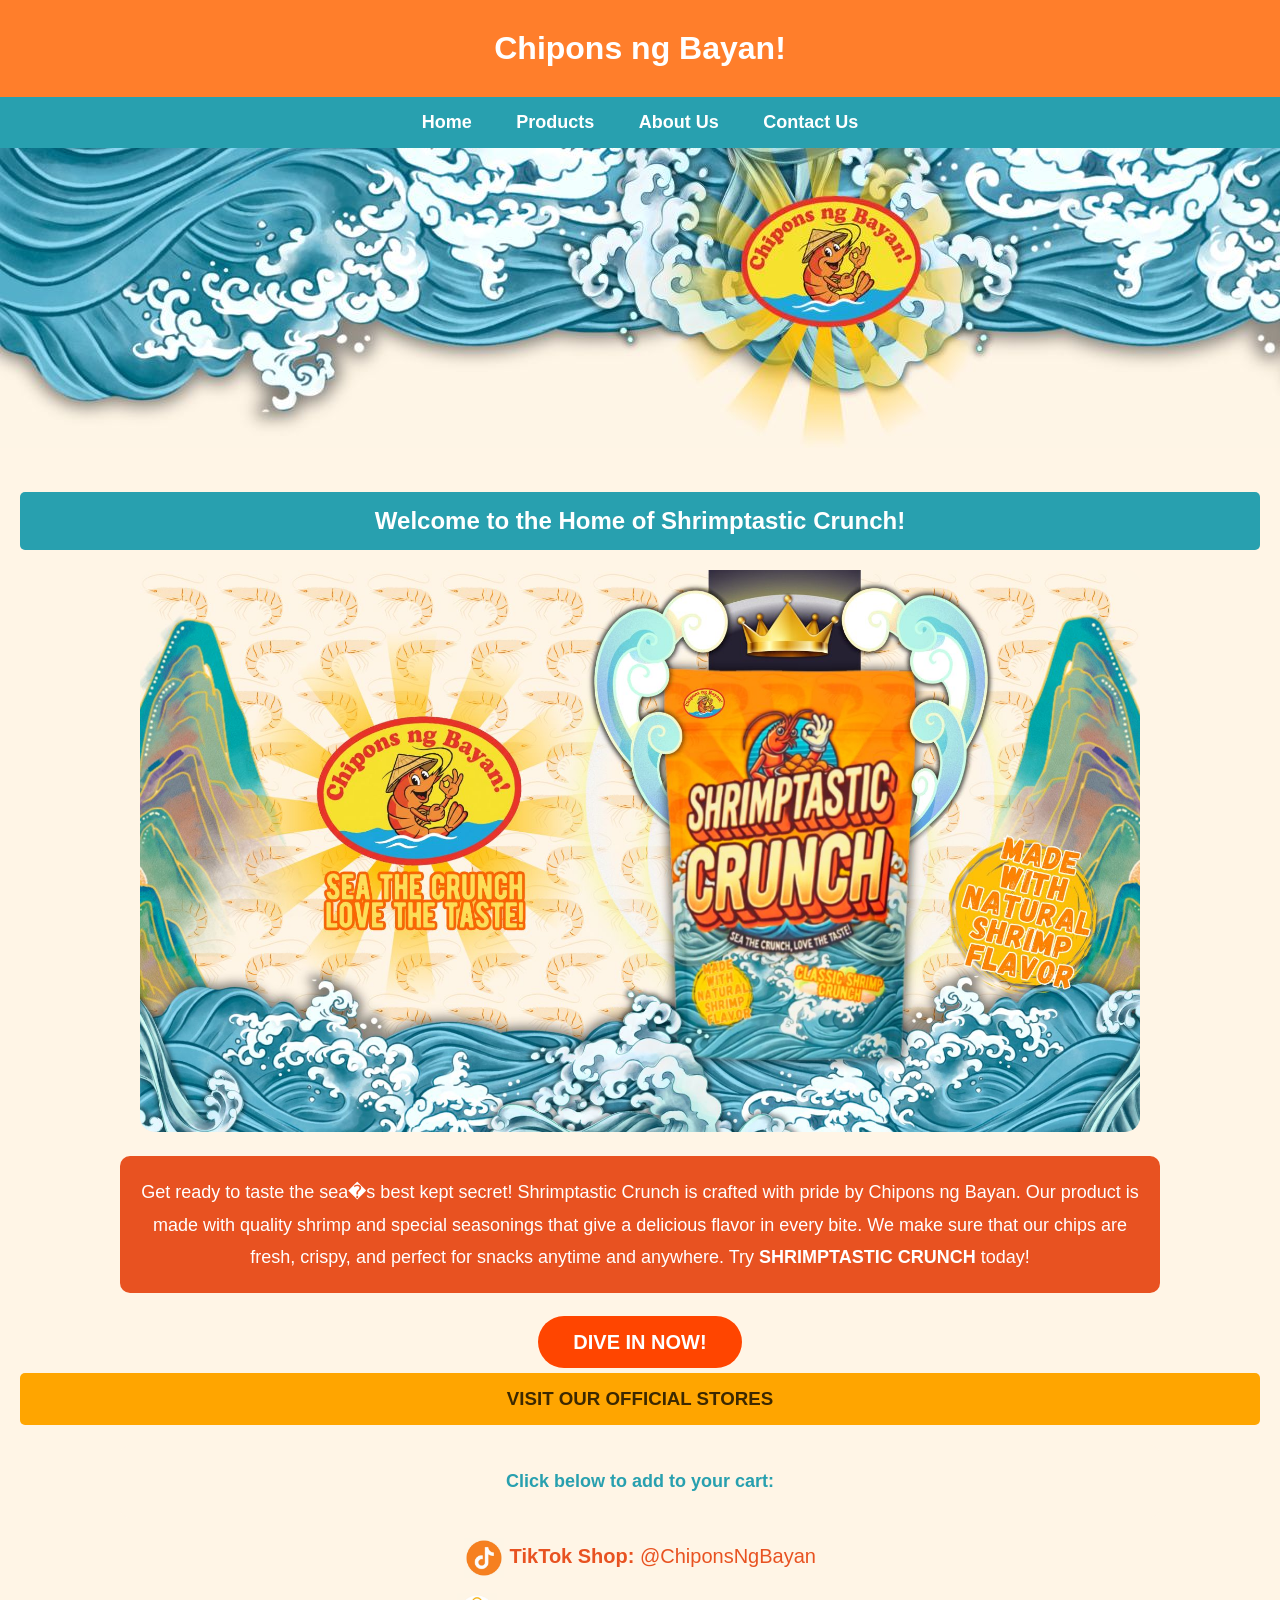
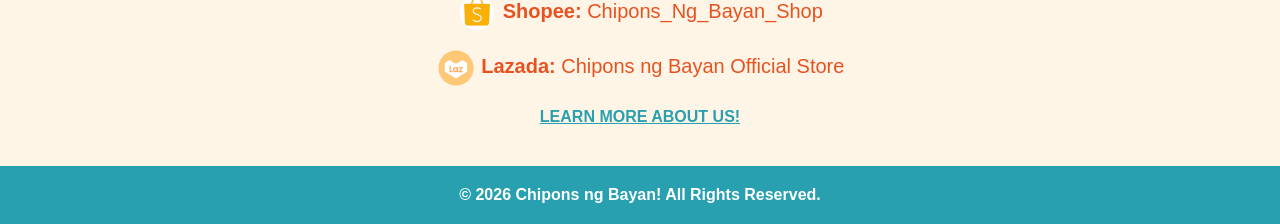
<file: index.html>
<!DOCTYPE html>
<html lang="en">
<head>
    <title>Chipons ng Bayan! - Home</title>
    <link rel="stylesheet" href="style_ChiponsngBayan.css">
</head>
<body>
    <h1>Chipons ng Bayan!</h1>
    <nav>
        <a href="index.html">Home</a>
        <a href="product.html">Products</a>
        <a href="about.html">About Us</a>
        <a href="contact.html">Contact Us</a>
    </nav>
	<img class="pork" src="1.jpg"><br>
    <div style="text-align: center; padding: 20px;">
        <h2 style="background-color: rgb(40, 160, 175); color: white;">Welcome to the Home of Shrimptastic Crunch!</h2>
        <img src="3.jpg" style="max-width: 1000px; width: 100%; border-radius: 15px;"><br>
        <p style="color: white; background-color: rgb(232, 82, 33);">
            Get ready to taste the sea�s best kept secret! Shrimptastic Crunch is crafted with pride by Chipons ng Bayan.
            Our product is made with quality shrimp and special seasonings that give a delicious flavor in every bite.
            We make sure that our chips are fresh, crispy, and perfect for snacks anytime and anywhere. Try <strong>SHRIMPTASTIC CRUNCH</strong> today!
        </p>
        <br>

        <a href="Product_ChiponsngBayan.html" style="background-color: rgb(255, 69, 0); color: white; padding: 15px 35px; text-decoration: none; border-radius: 30px; font-weight: bold; font-size: 20px;">DIVE IN NOW!</a>
       
         <h3>VISIT OUR OFFICIAL STORES</h3>
        <p style="color: rgb(40, 160, 175); background-color: rgb(255, 245, 230); font-weight: bold;">
            Click below to add to your cart:
        </p>
       
        <ul style="list-style: none; padding: 0; font-size: 20px;">
            <li style="margin: 15px;"><a href="https://www.tiktok.com/@ChiponsNgBayan" target="_blank" style="text-decoration: none; color: rgb(232, 82, 33);"><img src="Tiktok.jpg" width="40" style="vertical-align: middle;"> <strong>TikTok Shop:</strong> @ChiponsNgBayan</a></li>
            <li style="margin: 15px;"><a href="https://shopee.ph/Chipons_Ng_Bayan_Shop" target="_blank" style="text-decoration: none; color: rgb(232, 82, 33);"><img src="Shopee.jpg" width="40" style="vertical-align: middle;"> <strong>Shopee:</strong> Chipons_Ng_Bayan_Shop</a></li>
            <li style="margin: 15px;"><a href="https://www.lazada.com.ph/shop/chipons-ng-bayan" target="_blank" style="text-decoration: none; color: rgb(232, 82, 33);"><img src="Lazada.jpg" width="40" style="vertical-align: middle;"> <strong>Lazada:</strong> Chipons ng Bayan Official Store</a></li>
        </ul>

	<a href="About_ChiponsngBayan.html" style="font-weight: bold; color: rgb(40, 160, 175);">LEARN MORE ABOUT US!</a>
    </div>

    <div class="footer">
        &copy; 2026 Chipons ng Bayan! All Rights Reserved.
    </div>
</body>
</html>
</file>
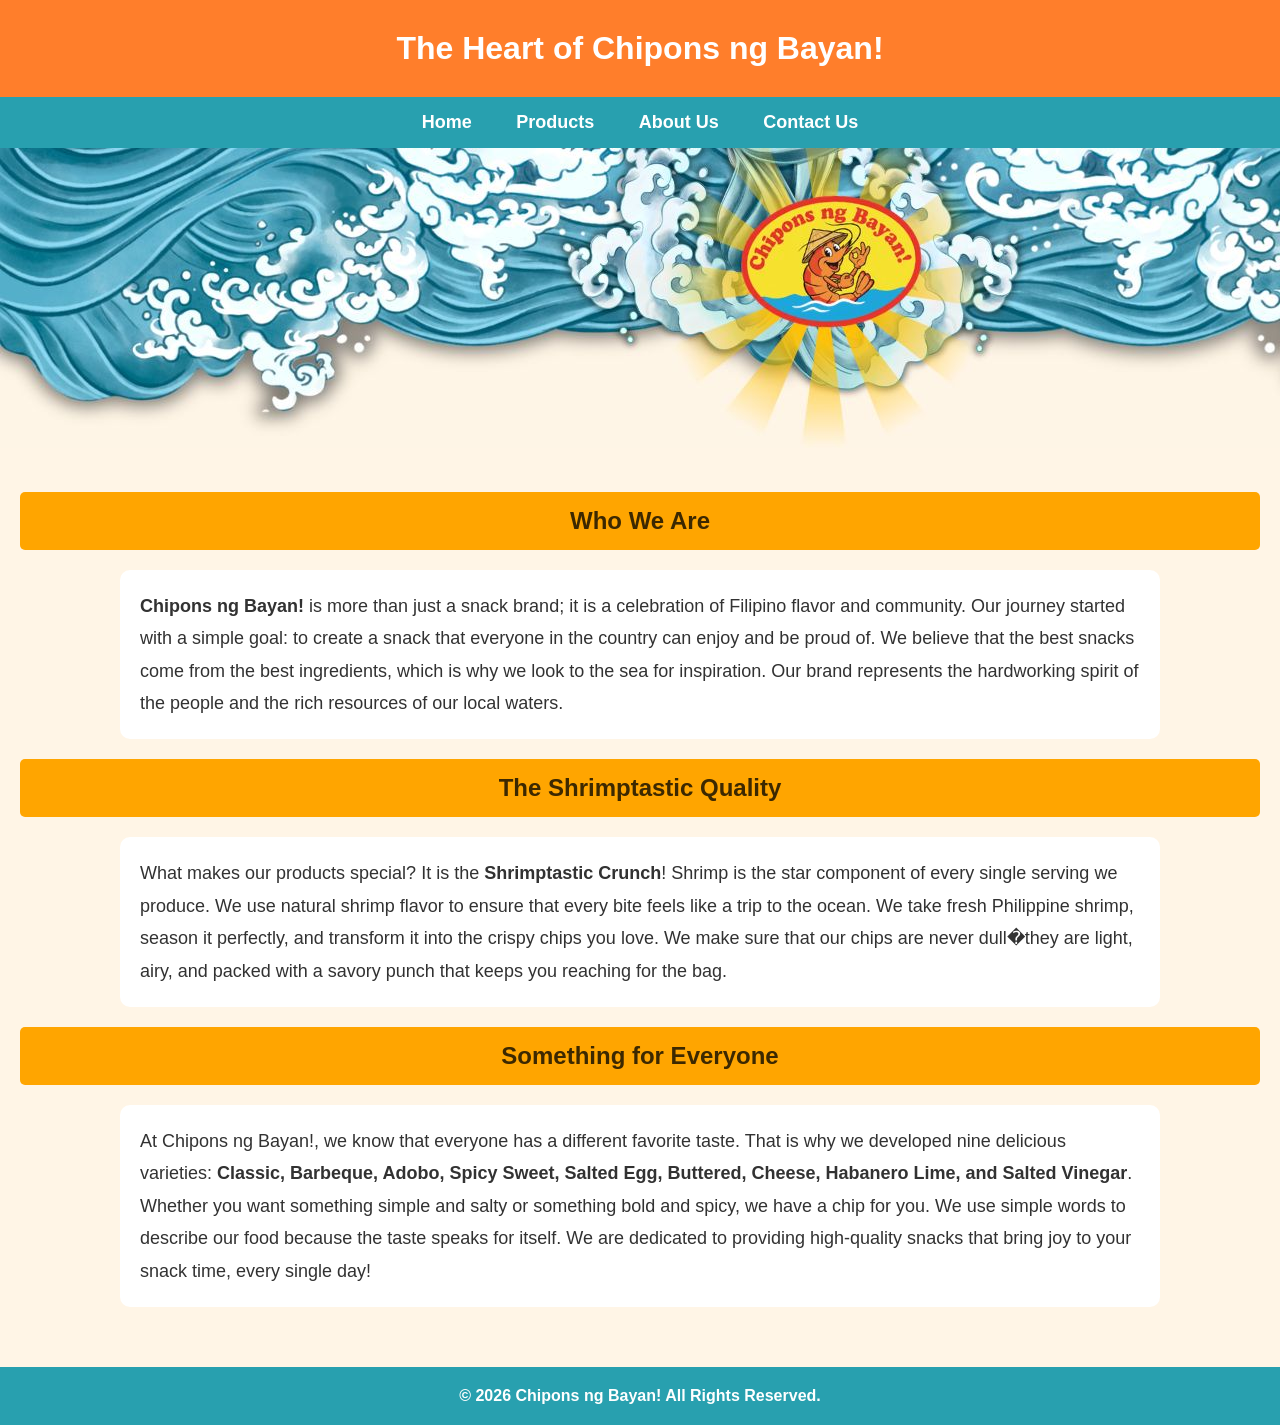
<file: about.html>
<!DOCTYPE html>
<html lang="en">
<head>
    <title>About Us - Chipons ng Bayan!</title>
    <link rel="stylesheet" href="style_ChiponsngBayan.css">
</head>
<body>
    <h1>The Heart of Chipons ng Bayan!</h1>
     <nav> 
        <a href="index.html">Home</a>
        <a href="product.html">Products</a>
        <a href="about.html">About Us</a>
        <a href="contact.html">Contact Us</a>
    </nav>
	<img src="1.jpg"><br>
    <div style="padding: 20px;">
        <h2 style="text-align: center;">Who We Are</h2>
        <p><strong>Chipons ng Bayan!</strong> is more than just a snack brand; it is a celebration of Filipino flavor and community. Our journey started with a simple goal: to create a snack that everyone in the country can enjoy and be proud of. We believe that the best snacks come from the best ingredients, which is why we look to the sea for inspiration. Our brand represents the hardworking spirit of the people and the rich resources of our local waters.</p>
        
        <h2 style="text-align: center;">The Shrimptastic Quality</h2>
        <p>What makes our products special? It is the <strong>Shrimptastic Crunch</strong>! Shrimp is the star component of every single serving we produce. We use natural shrimp flavor to ensure that every bite feels like a trip to the ocean. We take fresh Philippine shrimp, season it perfectly, and transform it into the crispy chips you love. We make sure that our chips are never dull�they are light, airy, and packed with a savory punch that keeps you reaching for the bag.</p>

        <h2 style="text-align: center;">Something for Everyone</h2>
        <p>At Chipons ng Bayan!, we know that everyone has a different favorite taste. That is why we developed nine delicious varieties: <strong>Classic, Barbeque, Adobo, Spicy Sweet,  Salted Egg, Buttered, Cheese, Habanero Lime, and Salted Vinegar</strong>. Whether you want something simple and salty or something bold and spicy, we have a chip for you. We use simple words to describe our food because the taste speaks for itself. We are dedicated to providing high-quality snacks that bring joy to your snack time, every single day!</p>
        
    </div>

    <div class="footer">
        &copy; 2026 Chipons ng Bayan! All Rights Reserved.
    </div>
</body>
</html>
</file>
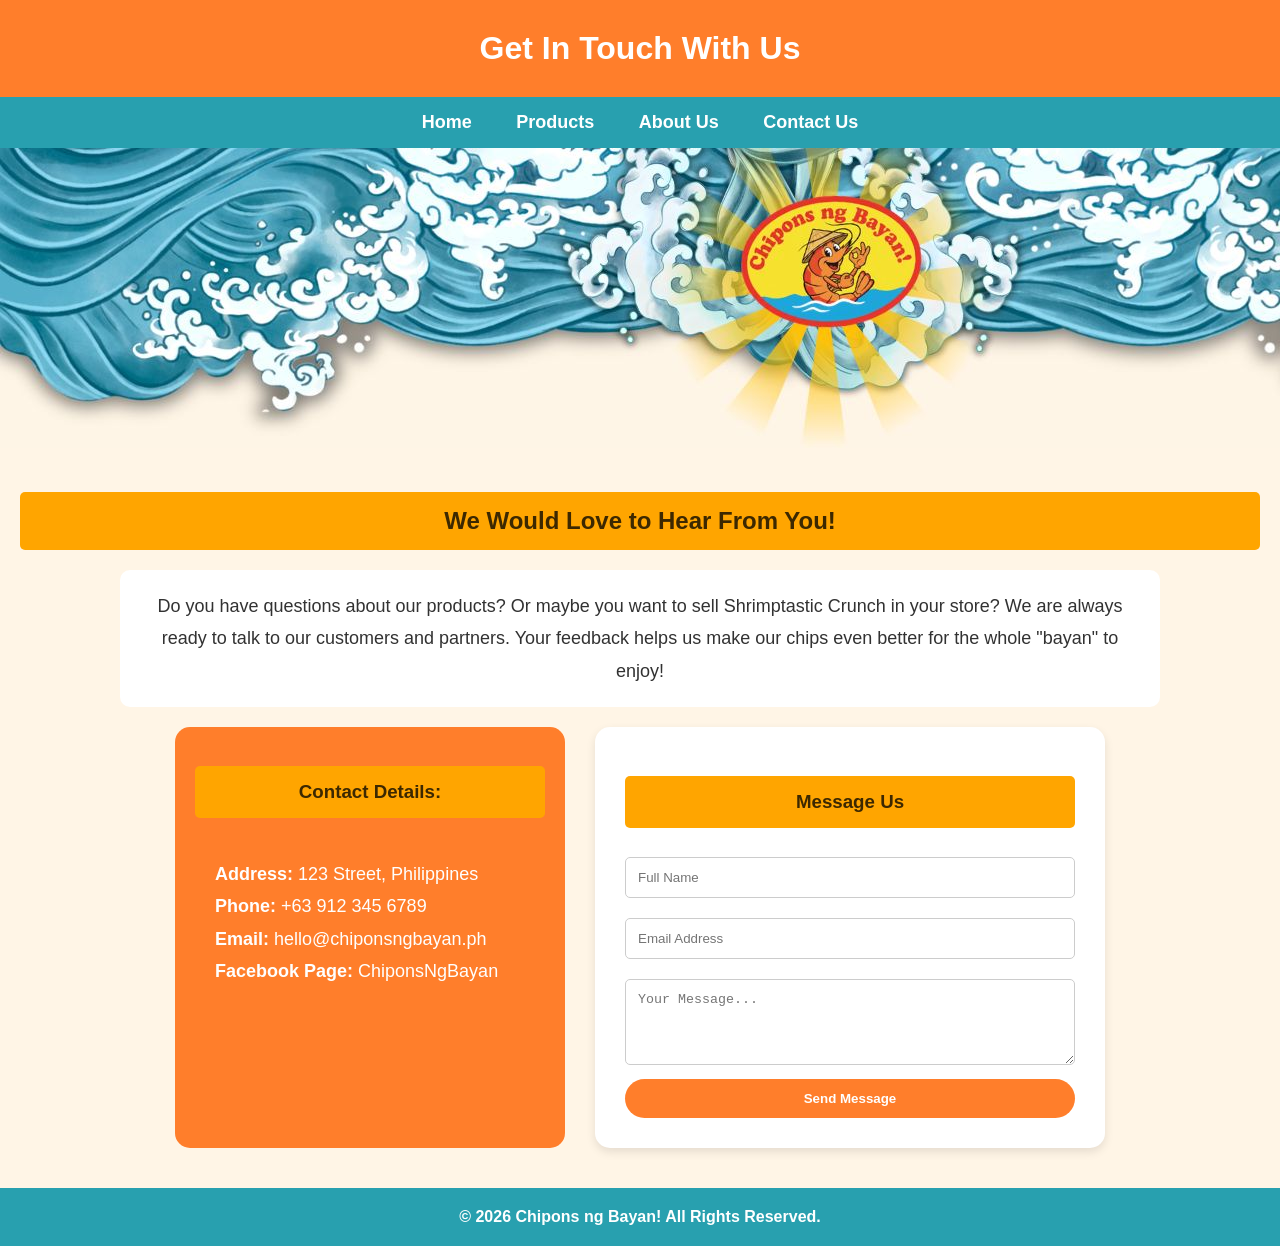
<file: contact.html>
<!DOCTYPE html>
<html lang="en">
<head>
    <title>Contact Us - Chipons ng Bayan!</title>
    <link rel="stylesheet" href="style_ChiponsngBayan.css">
</head>
<body>
    <h1>Get In Touch With Us</h1>
    <nav> 
        <a href="index.html">Home</a>
        <a href="product.html">Products</a>
        <a href="about.html">About Us</a>
        <a href="contact.html">Contact Us</a>
    </nav>	
	<img src="1.jpg"><br>
    <div style="padding: 20px; text-align: center;">
        <h2>We Would Love to Hear From You!</h2>
       <p>Do you have questions about our products? Or maybe you want to sell Shrimptastic Crunch in your store? We are always ready to talk to our customers and partners. Your feedback helps us make our chips even better for the whole "bayan" to enjoy!</p>

        <div class="contact-container">
            <div style="background-color: rgb(255, 126, 43); color: white; padding: 20px; border-radius: 15px; text-align: left; width: 350px;">
                <h3>Contact Details:</h3>
                <p style="background-color: transparent; color: white;">
                    <strong>Address:</strong> 123 Street, Philippines<br>
                    <strong>Phone:</strong> +63 912 345 6789<br>
                    <strong>Email:</strong> hello@chiponsngbayan.ph<br>
                    <strong>Facebook Page:</strong> ChiponsNgBayan<br>
                </p>
            </div>

            <div class="contact-form">
                <h3>Message Us</h3>
                <input type="text" placeholder="Full Name">
                <input type="email" placeholder="Email Address">
                <textarea rows="4" placeholder="Your Message..."></textarea>
                <button class="add-to-cart-btn" style="background-color: rgb(255, 126, 43);">Send Message</button>
            </div>
        </div>
    </div>

    <div class="footer">
        &copy; 2026 Chipons ng Bayan! All Rights Reserved.
    </div>
   
</body>
</html>
</file>
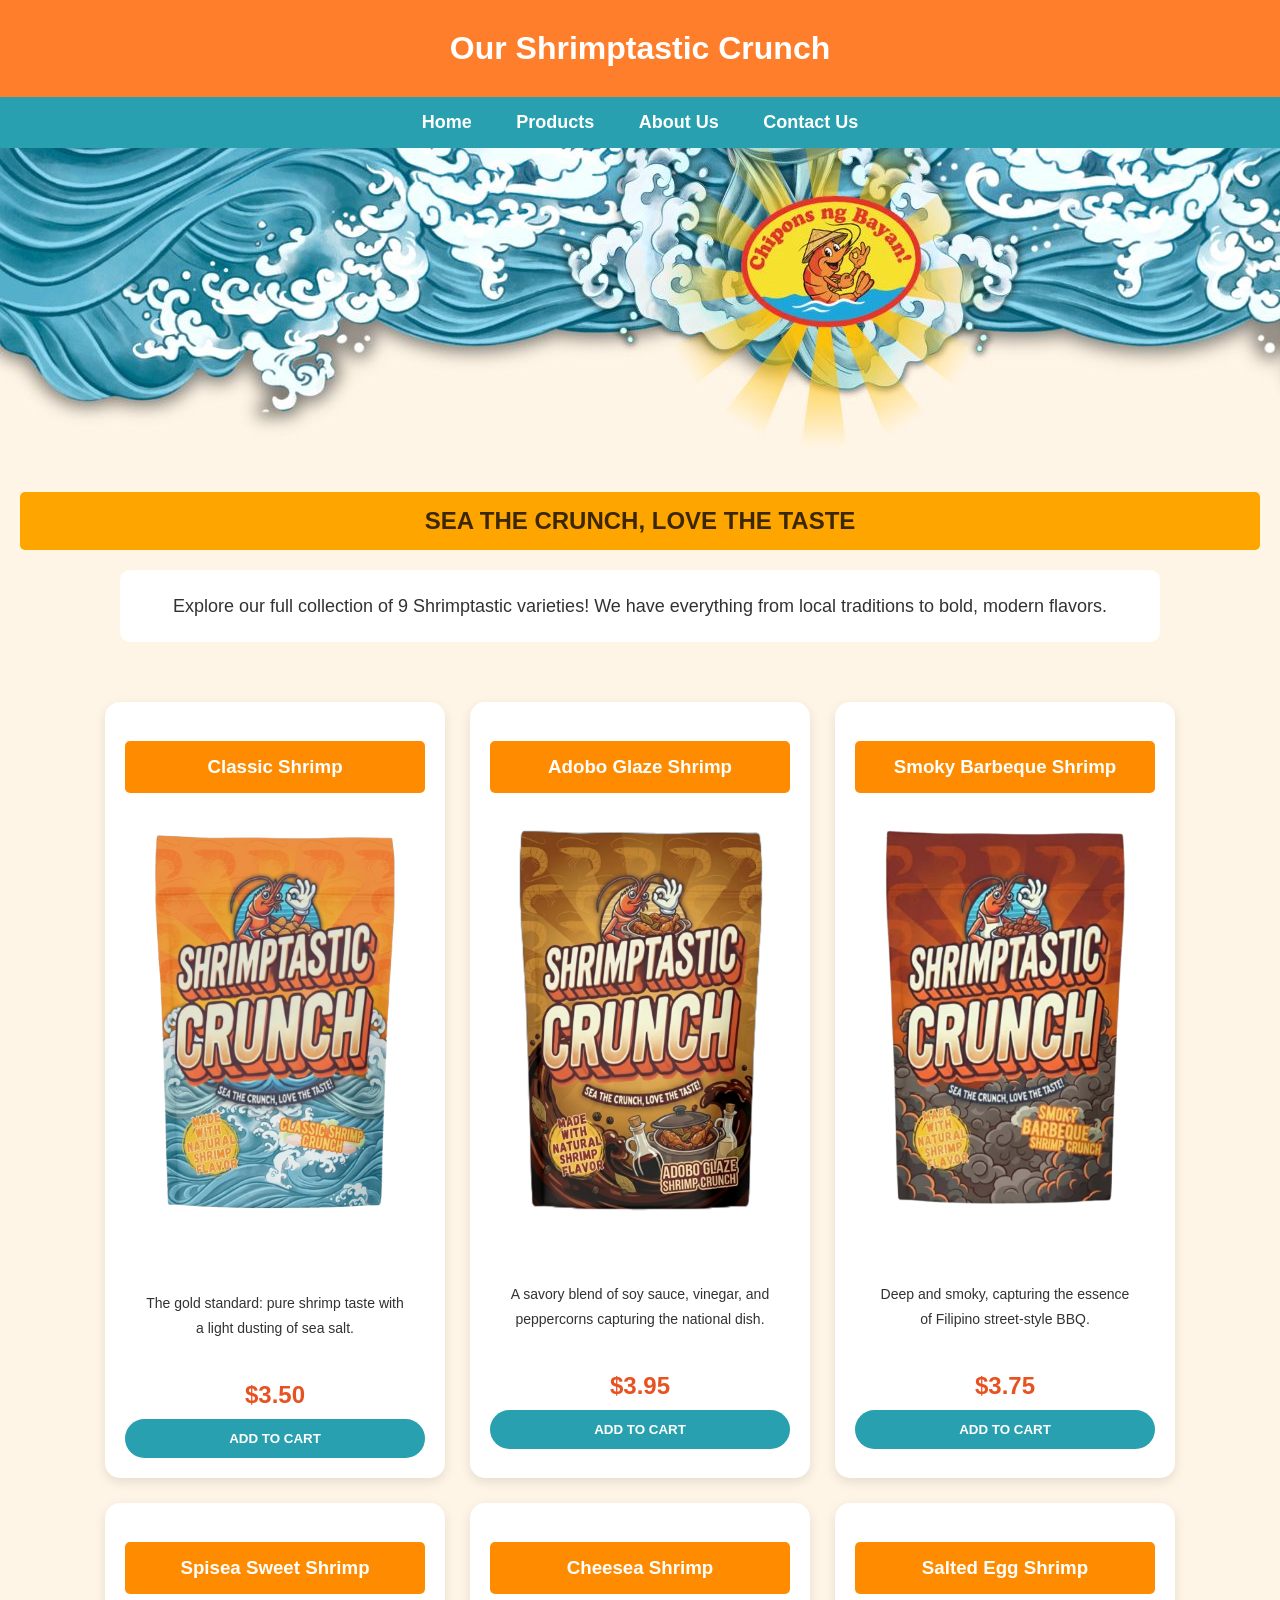
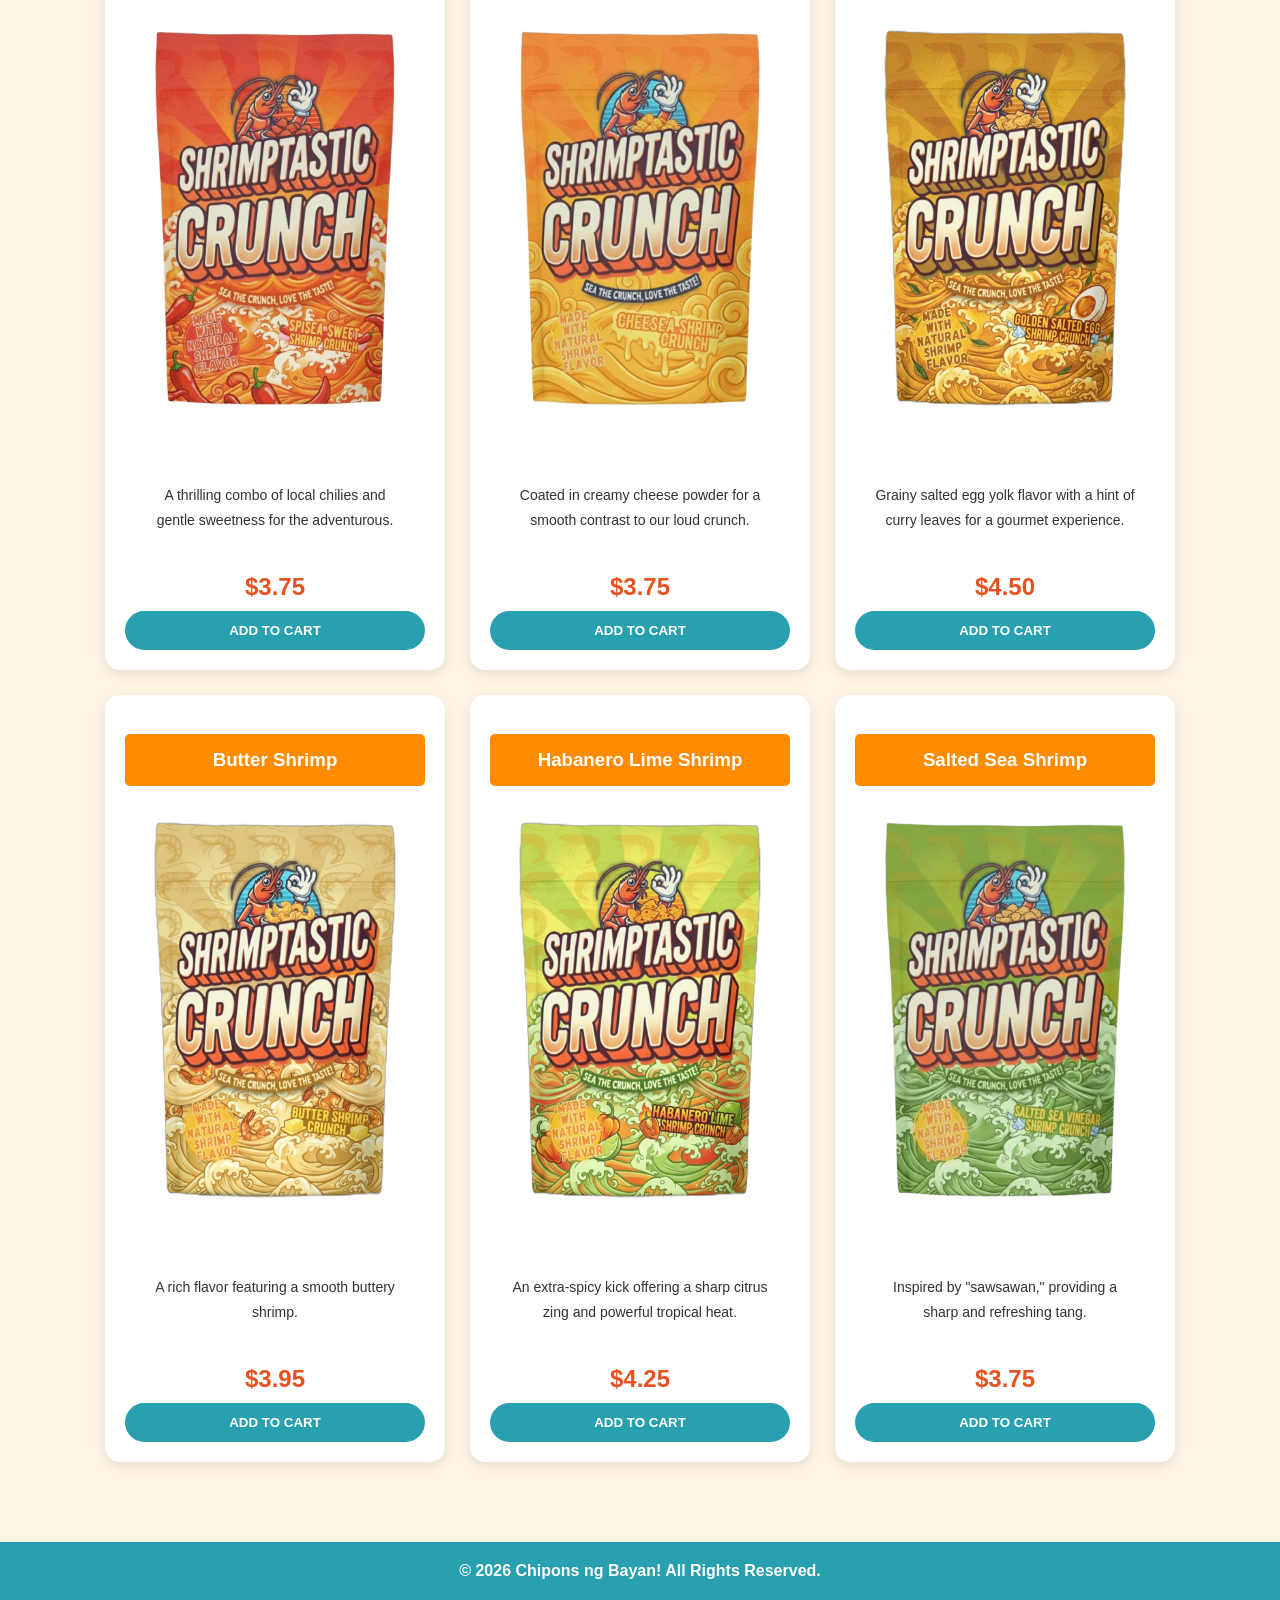
<file: product.html>
<!DOCTYPE html>
<html lang="en">
<head>   
    <title>Our Flavors - Chipons ng Bayan!</title>
    <link rel="stylesheet" href="style_ChiponsngBayan.css">
</head>
<body>
    <h1>Our Shrimptastic Crunch</h1>
    <nav> 
        <a href="index.html">Home</a>
        <a href="product.html">Products</a>
        <a href="about.html">About Us</a>
        <a href="contact.html">Contact Us</a>
    </nav> 
	<img src="1.jpg"><br>
    <div style="text-align: center; padding: 20px;">
        <h2>SEA THE CRUNCH, LOVE THE TASTE</h2>
        <p>Explore our full collection of 9 Shrimptastic varieties! We have everything from local traditions to bold, modern flavors.</p>

        <div class="product-grid">
            <div class="product-card">
                <h3 style="background-color: #FF8C00; color: white;">Classic Shrimp</h3>
                <img src="Classic.png">
                <p style="font-size: 14px;">The gold standard: pure shrimp taste with a light dusting of sea salt.</p>
                <div class="price">$3.50</div>
                <button class="add-to-cart-btn">ADD TO CART</button>
            </div>

       <div class="product-card">
                <h3 style="background-color: #FF8C00; color: white;">Adobo Glaze Shrimp</h3>
                <img src="Adobo.png">
                <p style="font-size: 14px;">A savory blend of soy sauce, vinegar, and peppercorns capturing the national dish.</p>
                <div class="price">$3.95</div>
                <button class="add-to-cart-btn">ADD TO CART</button>
            </div>


	    <div class="product-card">
                <h3 style="background-color: #FF8C00; color: white;">Smoky Barbeque Shrimp</h3>
                <img src="Barbeque.png">
                <p style="font-size: 14px;">Deep and smoky, capturing the essence of Filipino street-style BBQ.</p>
                <div class="price">$3.75</div>
                <button class="add-to-cart-btn">ADD TO CART</button>
            </div>

          <div class="product-card">
                <h3 style="background-color: #FF8C00; color: white;">Spisea Sweet Shrimp</h3>
                <img src="Spisea_Sweet.png">
                <p style="font-size: 14px;">A thrilling combo of local chilies and gentle sweetness for the adventurous.</p>
                <div class="price">$3.75</div>
                <button class="add-to-cart-btn">ADD TO CART</button>
            </div>


	    <div class="product-card">
                <h3 style="background-color: #FF8C00; color: white;">Cheesea Shrimp</h3>
                <img src="Cheesea.png">
                <p style="font-size: 14px;">Coated in creamy cheese powder for a smooth contrast to our loud crunch.</p>
                <div class="price">$3.75</div>
                <button class="add-to-cart-btn">ADD TO CART</button>
            </div>

	  <div class="product-card">
                <h3 style="background-color: #FF8C00; color: white;">Salted Egg Shrimp</h3>
                <img src="Salted_Egg.png">
                <p style="font-size: 14px;">Grainy salted egg yolk flavor with a hint of curry leaves for a gourmet experience.</p>
                <div class="price">$4.50</div>
                <button class="add-to-cart-btn">ADD TO CART</button>
            </div>

            <div class="product-card">
                <h3 style="background-color: #FF8C00; color: white;">Butter Shrimp</h3>
                <img src="Butter.png">
                <p style="font-size: 14px;">A rich flavor featuring a smooth buttery shrimp.</p>
                <div class="price">$3.95</div>
                <button class="add-to-cart-btn">ADD TO CART</button>
            </div>

           <div class="product-card">
                <h3 style="background-color: #FF8C00; color: white;">Habanero Lime Shrimp</h3>
                <img src="Habanero.png">
                <p style="font-size: 14px;">An extra-spicy kick offering a sharp citrus zing and powerful tropical heat.</p>
                <div class="price">$4.25</div>
                <button class="add-to-cart-btn">ADD TO CART</button>
            </div>

            <div class="product-card">
                <h3 style="background-color: #FF8C00; color: white;">Salted Sea Shrimp</h3>
                <img src="Salted_Sea.png">
                <p style="font-size: 14px;">Inspired by "sawsawan," providing a sharp and refreshing tang.</p>
                <div class="price">$3.75</div>
                <button class="add-to-cart-btn">ADD TO CART</button>
            </div>
        </div>
    </div>

    <div class="footer">
        &copy; 2026 Chipons ng Bayan! All Rights Reserved.
    </div>
</body>
</html>
</file>
<file: style_ChiponsngBayan.css>
/* General Layout */
body {
    background-color: rgb(255, 245, 230);
    font-family: 'Arial', sans-serif;
    margin: 0;
    padding: 0;
}

h1 {
    background-color: rgb(255, 126, 43);
    color: white;
    padding: 30px;
    text-align: center;
    margin: 0;
}
pork {
    width: 100%;
    height: auto;
}


nav {
    background-color: rgb(40, 160, 175);
    padding: 15px;
    text-align: center;
    position: sticky;
    top: 0;
    z-index: 1000;
}

nav a {
    color: white;
    margin: 0 20px;
    text-decoration: none;
    font-weight: bold;
    font-size: 18px;
}

h2, h3 {
    background-color: rgb(255, 165, 0);
    color: rgb(60, 40, 0);
    padding: 15px;
    border-radius: 5px;
    text-align: center;
}

p {
    color: rgb(50, 50, 50);
    background-color: rgb(255, 255, 255);
    font-size: 18px;
    padding: 20px;
    line-height: 1.8;
    border-radius: 10px;
    max-width: 1000px;
    margin: 20px auto;
}


.product-grid {
    display: flex;
    flex-wrap: wrap;
    justify-content: center;
    gap: 25px;
    padding: 40px 20px;
}

.product-card {
    background-color: white;
    border-radius: 15px;
    padding: 20px;
    width: 300px;
    box-shadow: 0 4px 12px rgba(0,0,0,0.1);
    text-align: center;
    transition: transform 0.3s cubic-bezier(0.175, 0.885, 0.32, 1.275);
}

/* Bouncing Effect on Hover */
.product-card:hover {
    transform: translateY(-20px);
}

.product-card img {
    max-width: 100%;
    height: auto;
    border-radius: 10px;
    margin-bottom: 15px;
}

.price {
    font-size: 24px;
    color: rgb(232, 82, 33);
    font-weight: bold;
    margin: 10px 0;
}

.add-to-cart-btn {
    background-color: rgb(40, 160, 175);
    color: white;
    padding: 12px 20px;
    border: none;
    border-radius: 25px;
    font-weight: bold;
    cursor: pointer;
    width: 100%;
    transition: 0.3s;
}

.add-to-cart-btn:hover {
    background-color: rgb(255, 126, 43);
}

/* Footer */
.footer {
    background-color: rgb(40, 160, 175);
    color: white;
    text-align: center;
    padding: 20px;
    margin-top: 20px;
    font-weight: bold;
}

/* Contact Form */
.contact-container {
    display: flex;
    flex-wrap: wrap;
    justify-content: center;
    gap: 30px;
}

.contact-form {
    background-color: white;
    padding: 30px;
    border-radius: 15px;
    width: 450px;
    text-align: left;
    box-shadow: 0 4px 10px rgba(0,0,0,0.1);
}

.contact-form input, .contact-form textarea {
    width: 100%;
    padding: 12px;
    margin: 10px 0;
    border: 1px solid #ccc;
    border-radius: 5px;
    box-sizing: border-box;
}
</file>
